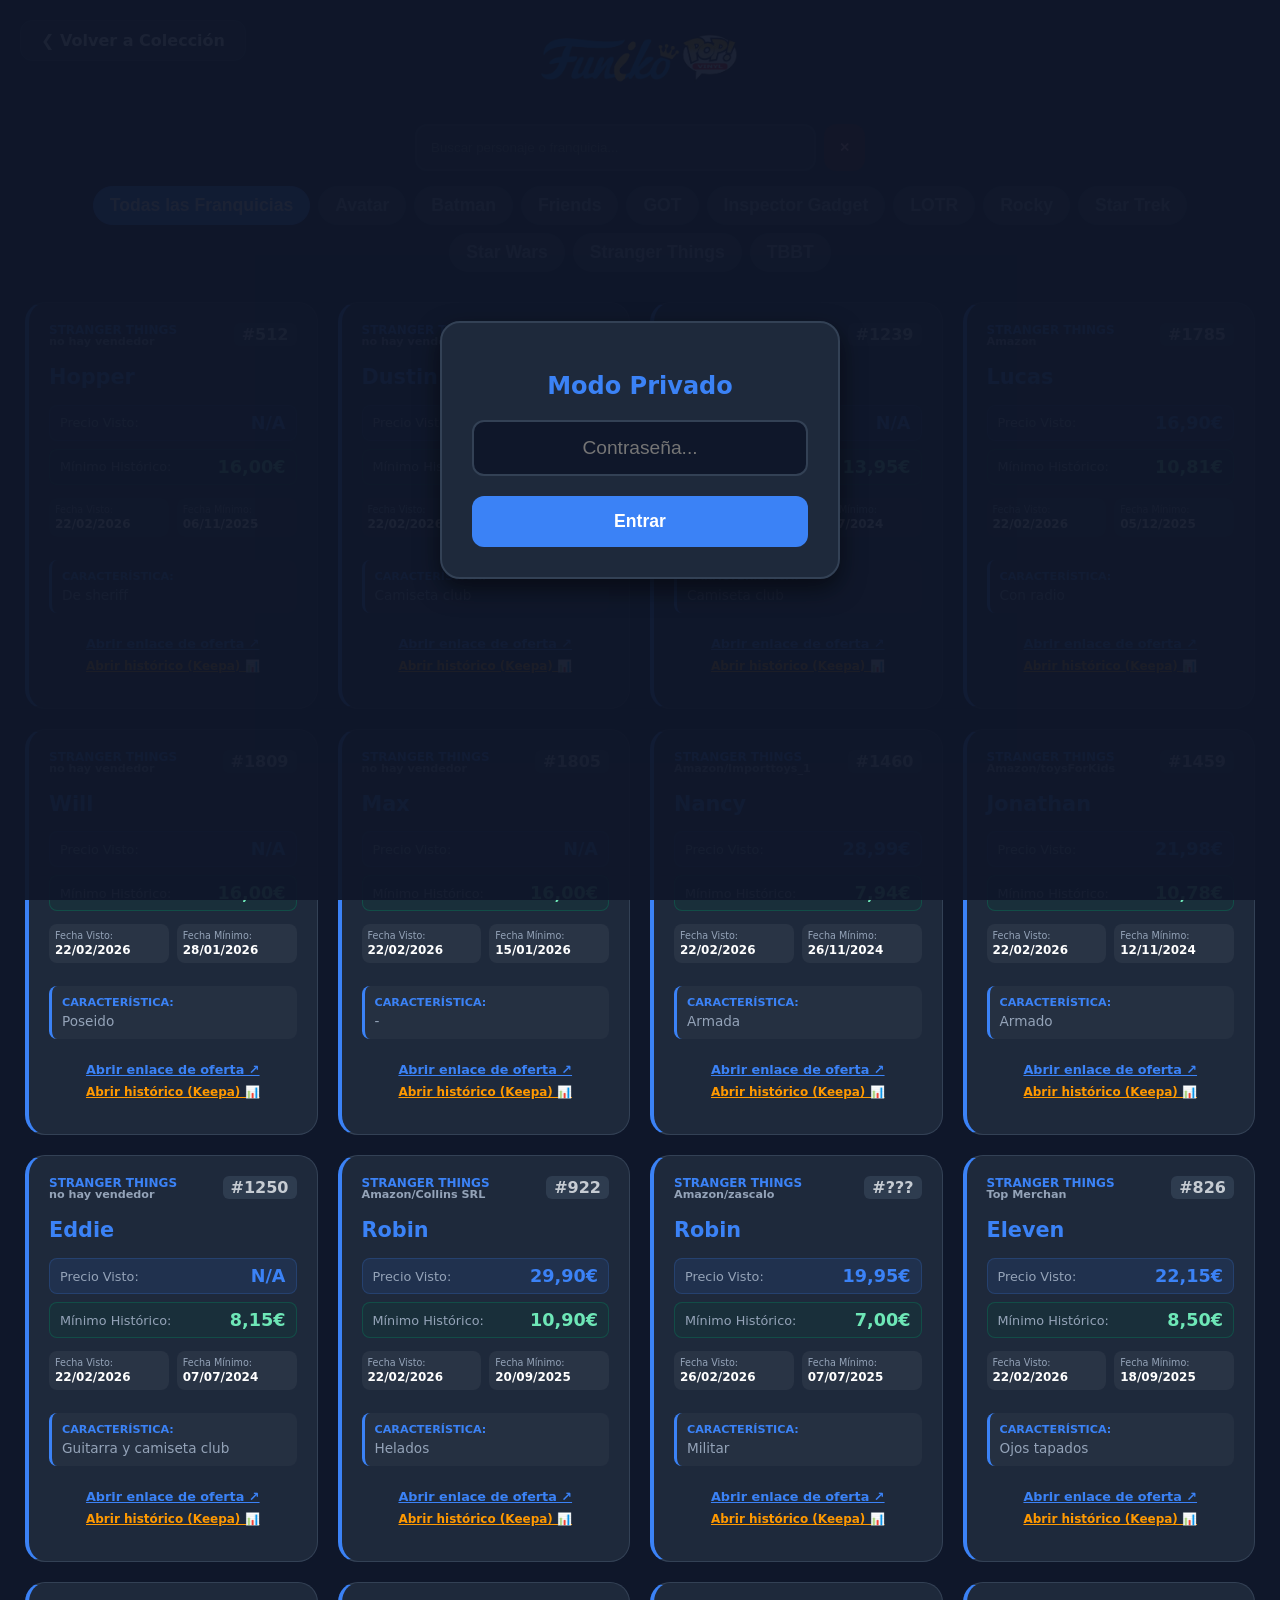
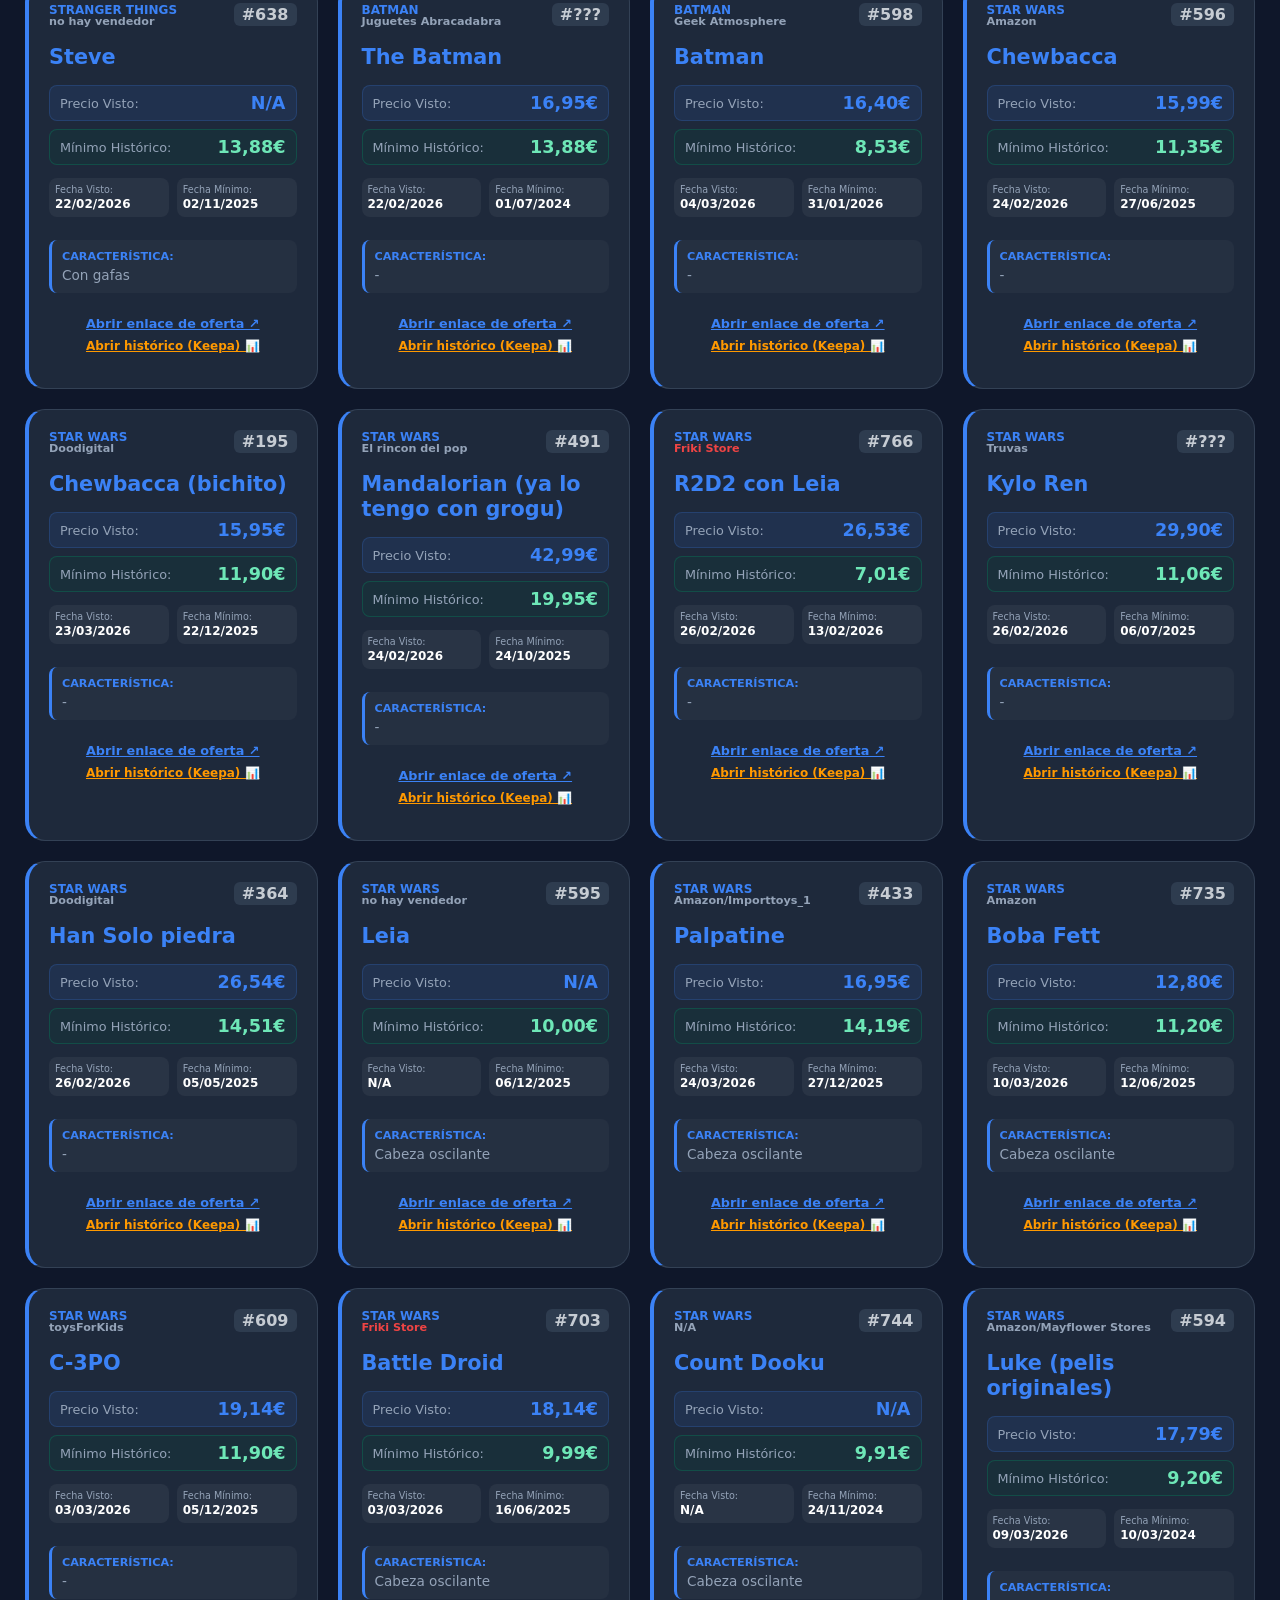
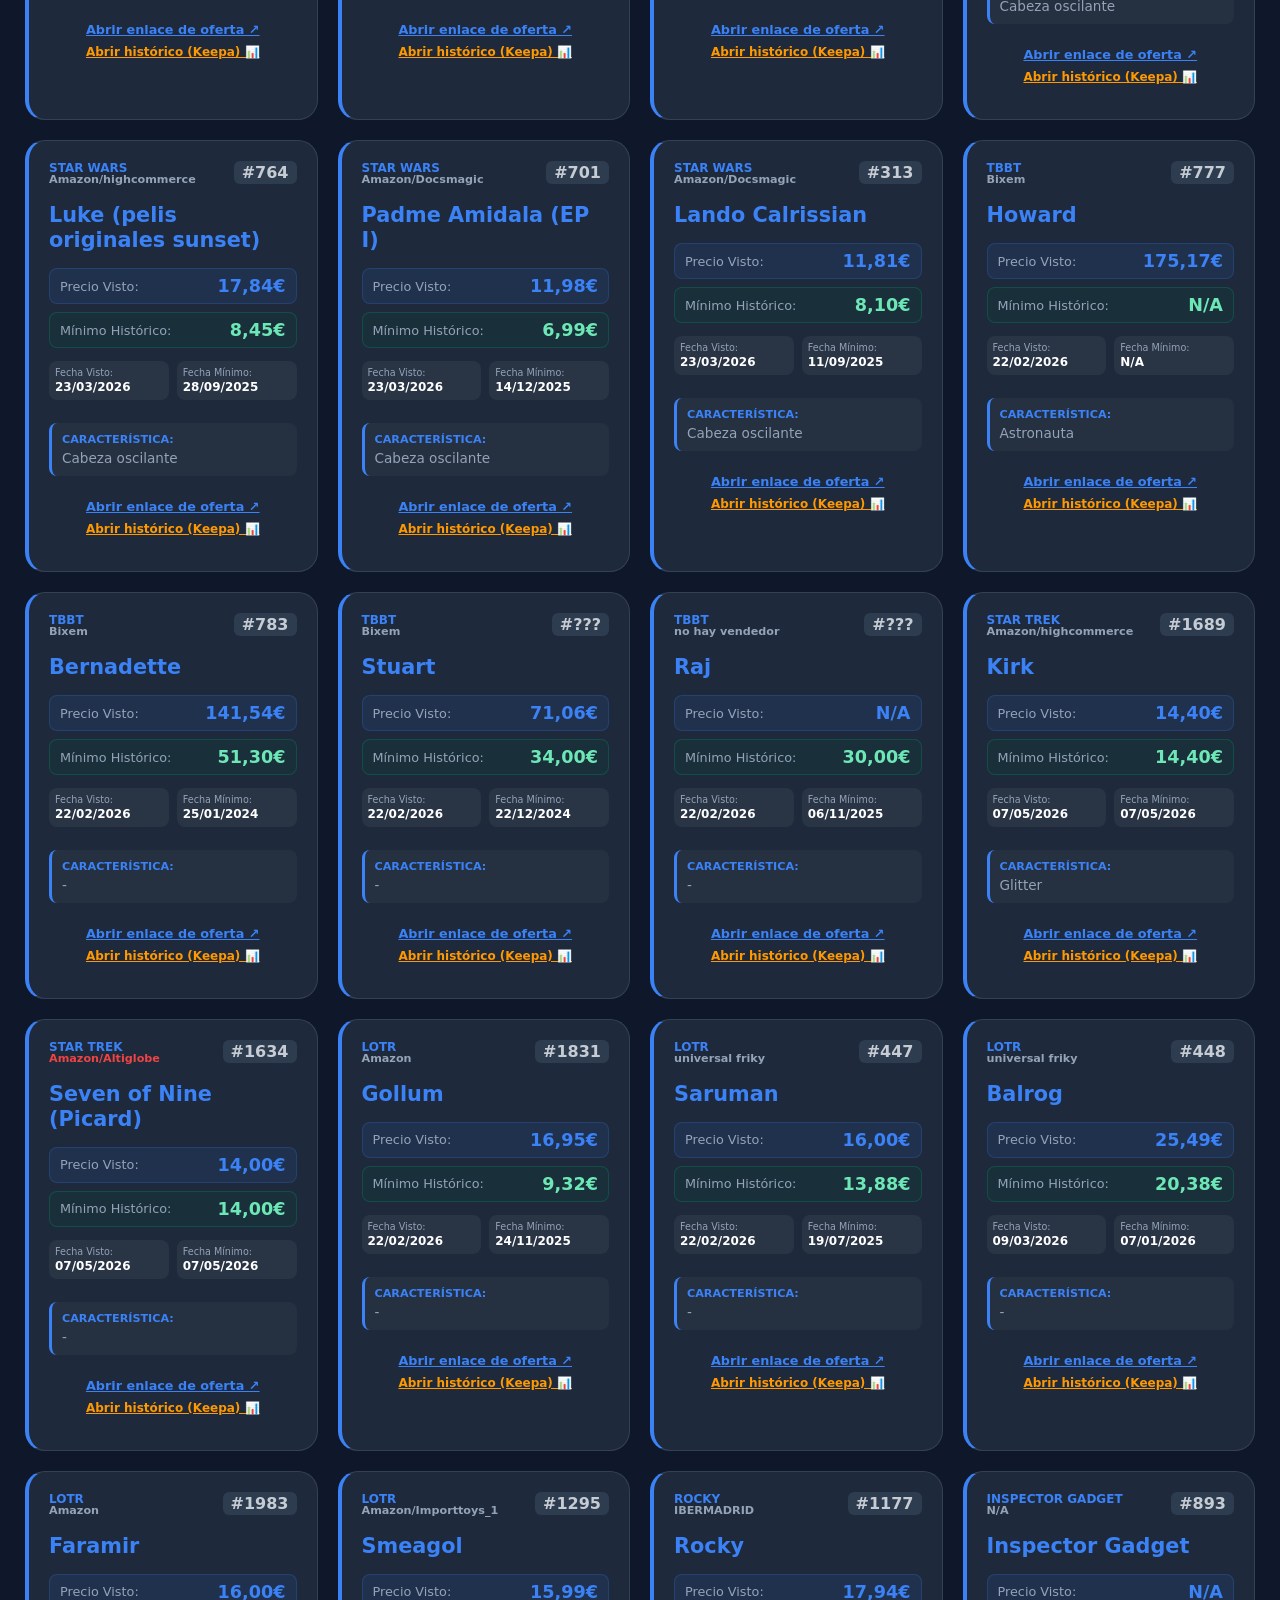
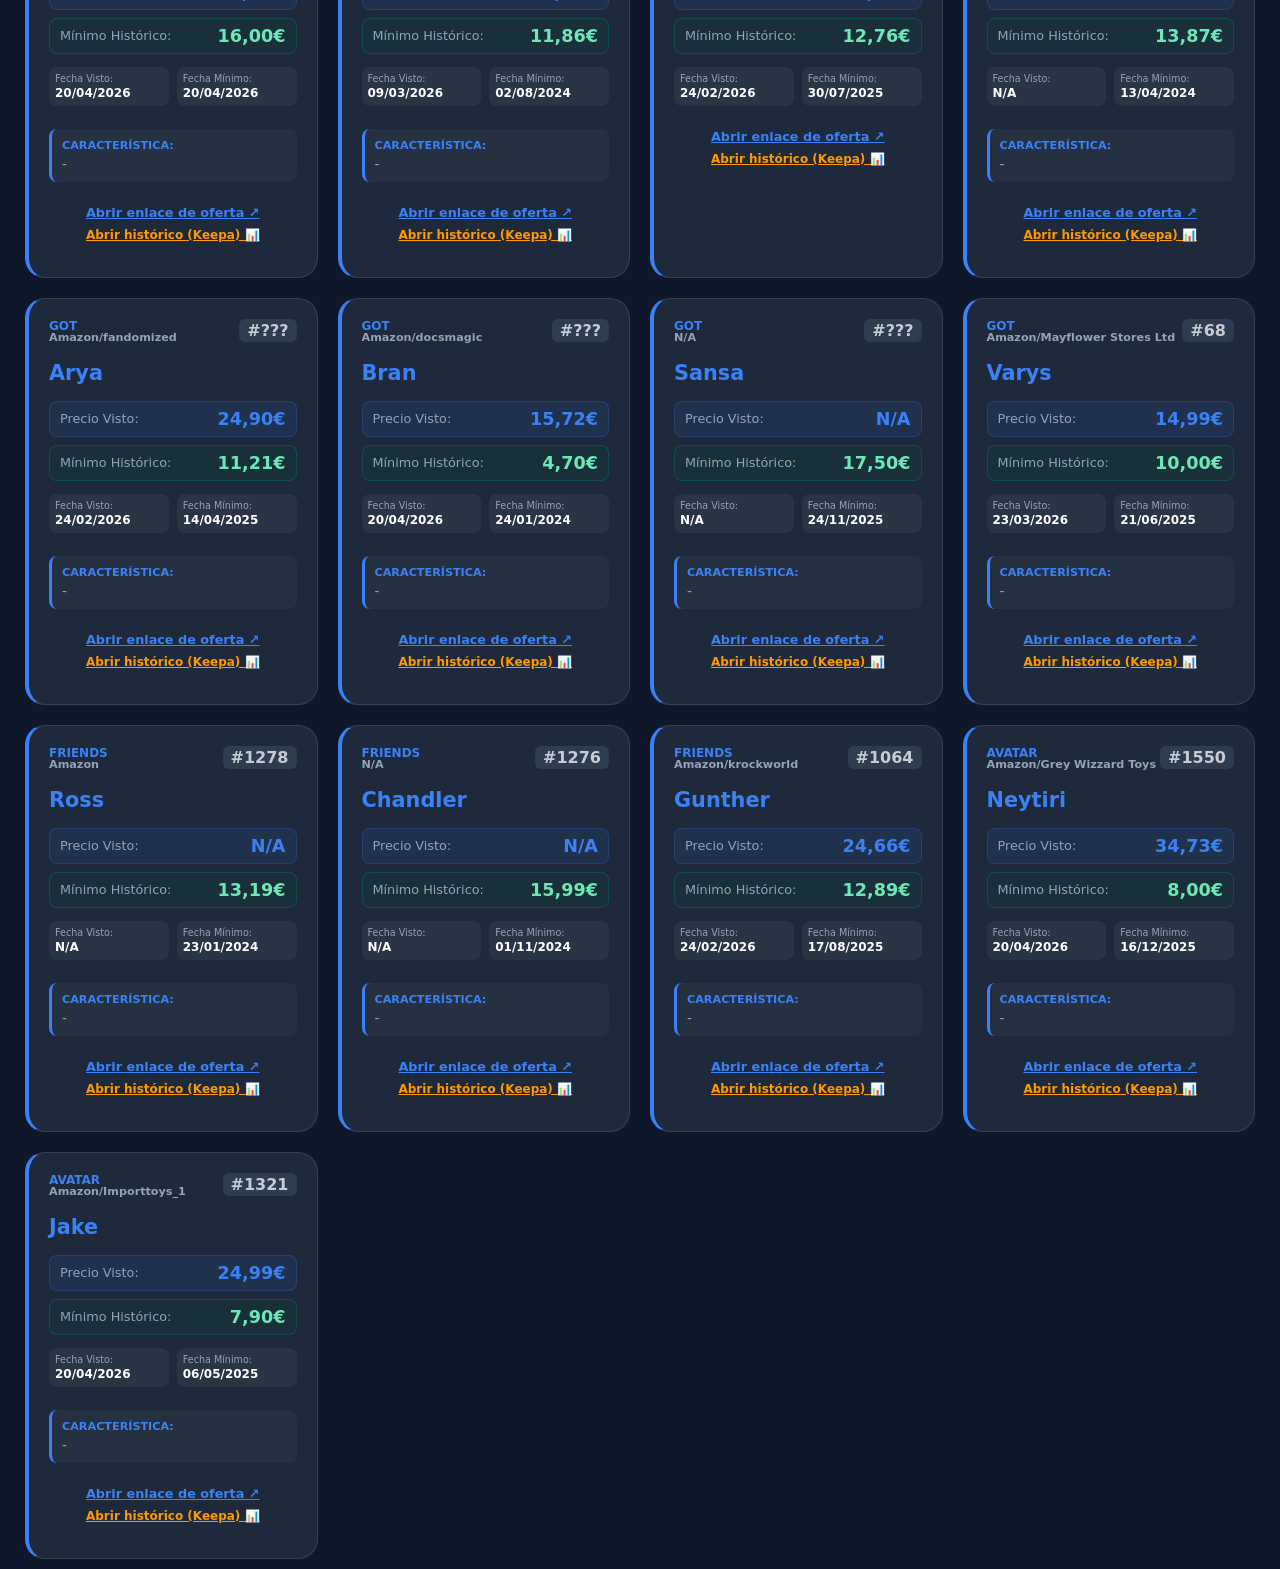
<file: monitorizacion.html>
<!DOCTYPE html>
<html lang="es">
<head>
    <meta charset="UTF-8">
    <meta name="viewport" content="width=device-width, initial-scale=1.0">
    <title>Monitorización - Funiko</title>
    <link rel="icon" type="image/png" href="imagenes/funkoIcon.png">
    <link rel="apple-touch-icon" href="imagenes/funkoIcon.png">
    <meta name="theme-color" content="#1e293b">
    <link rel="stylesheet" href="style.css">
    <style>
        .monitor-card {
            border-left: 4px solid var(--primary);
            width: 100%;
            max-width: 100%;
            box-sizing: border-box;
        }
        .monitor-grid {
            padding: 0 15px;
            width: 100%;
            box-sizing: border-box;
        }
        .price-info {
            display: flex;
            flex-direction: column;
            gap: 8px;
            margin-bottom: 15px;
        }
        .price-row {
            display: flex;
            justify-content: space-between;
            align-items: center;
            padding: 7px 10px;
            background: rgba(255,255,255,0.05);
            border-radius: 8px;
        }
        .price-label {
            font-size: 0.8rem;
            color: var(--muted);
        }
        .price-value {
            font-weight: 800;
            color: white;
        }
        .min-price {
            color: #6ee7b7;
        }
        .back-btn {
            position: absolute;
            top: 20px;
            left: 20px;
            padding: 10px 20px;
            background: var(--card);
            color: white;
            border: 1px solid var(--border);
            border-radius: 12px;
            text-decoration: none;
            font-weight: bold;
            display: flex;
            align-items: center;
            gap: 8px;
        }
        @media (max-width: 600px) {
            .back-btn {
                position: static;
                margin-bottom: 20px;
                width: fit-content;
                margin-left: auto;
                margin-right: auto;
            }
        }
    </style>
</head>
<body>

<a href="index.html" class="back-btn">❮ Volver a Colección</a>

<header>
    <h1>
        <img src="imagenes/funkoLogo.png" alt="Logo" class="header-logo"> 
    </h1>
    <div id="contador" class="stats-container"></div>
</header>

<div class="controls">
    <div class="search-wrapper">
        <input type="text" id="search-bar" placeholder="Buscar personaje o franquicia..." oninput="filtrarMonitorizacion()">
        <button class="reset-btn" onclick="resetSearch()" title="Limpiar">✕</button>
    </div>
    <div class="filters" id="filter-container">
        <button id="btn-todos" class="filter-btn active" onclick="filterByCategoryMonitor('todos', this)">Todas las Franquicias</button>
    </div>
</div>

<div class="grid monitor-grid" id="monitor-grid"></div>

<!-- Modal de Contraseña -->
<div id="passwordModal">
    <div class="password-content">
        <h2>Modo Privado</h2>
        <input type="password" id="passwordInput" placeholder="Contraseña...">
        <button class="btn-unlock" onclick="verificarPassword()">Entrar</button>
    </div>
</div>

<script src="monitorizacion.js?v=1.3"></script>
</body>
</html>
</file>
<file: style.css>
:root {
    --bg: #0f172a;
    --card: #1e293b;
    --primary: #3b82f6;
    --text: #f1f5f9;
    --muted: #94a3b8;
    --accent: #ef4444;
    --border: #334155;
    --pill-bg: #334155;
    --success-bg: #064e3b;
    --success-text: #6ee7b7;
    --info-bg: #1e3a8a;
    --info-text: #93c5fd;
}

* { box-sizing: border-box; }
html, body { 
    overflow-x: hidden; 
    width: 100%; 
    position: relative; 
    margin: 0; 
    padding: 0;
    -webkit-overflow-scrolling: touch;
}
body { 
    font-family: 'Segoe UI', system-ui, sans-serif; 
    background-color: var(--bg); 
    color: var(--text); 
    padding: 10px; 
}

header { text-align: center; margin-bottom: 20px; }
h1 { font-size: 2rem; margin-bottom: 10px; }

.stats-container { display: flex; justify-content: center; gap: 10px; margin-bottom: 30px; flex-wrap: wrap; }
.footer-stats { display: flex; justify-content: center; margin-top: 40px; margin-bottom: 40px; }
.stat-pill { padding: 12px 24px; border-radius: 25px; font-size: 1.1rem; font-weight: 700; box-shadow: 0 4px 6px rgba(0,0,0,0.2); display: flex; align-items: center; justify-content: center; min-width: 200px; gap: 6px; }
.stat-icon { height: 24px; width: auto; object-fit: contain; vertical-align: middle; }

.blur-stat {
    filter: blur(5px);
    transition: filter 0.3s ease;
    cursor: pointer;
    user-select: none;
}
.blur-stat.revealed {
    filter: blur(0);
}
.pill-count { background: var(--pill-bg); color: var(--text); }
.pill-price { background: var(--success-bg); color: var(--success-text); }
.pill-total { background: var(--info-bg); color: var(--info-text); }

.controls { width: 100%; max-width: 1200px; margin: 0 auto 30px; display: flex; flex-direction: column; gap: 15px; align-items: center; padding: 0 5px; }
.search-wrapper { display: flex; gap: 8px; width: 100%; max-width: 450px; align-items: stretch; }
#search-bar { flex: 1; min-width: 0; padding: 14px; background: var(--card); border: 2px solid var(--border); border-radius: 12px; color: white; outline: none; }
.reset-btn { padding: 0 15px; background: #450a0a; color: #fca5a5; border: none; border-radius: 12px; cursor: pointer; font-weight: bold; }

.filters { display: flex; gap: 8px; flex-wrap: wrap; justify-content: center; }
.status-filters { margin-top: 5px; }
.filter-btn { padding: 8px 16px; border: 1px solid var(--border); border-radius: 20px; background: var(--pill-bg); color: var(--muted); cursor: pointer; font-weight: 600; transition: 0.2s; font-size: 1.1rem; }
.filter-btn.active { background: var(--primary); color: white; border-color: var(--primary); }

/* Estilos específicos para botones de estado cuando están activos */
.status-btn-recibido.active { background: #064e3b; color: #6ee7b7; border-color: #059669; }
.status-btn-transito.active { background: #854d0e; color: #fef08a; border-color: #eab308; }
.status-btn-preventa.active { background: #991b1b; color: #fecaca; border-color: #ef4444; }

/* Botón especial de Monitorización */
.btn-monitorizacion { background: #facc15; color: #422006; border-color: #eab308; opacity: 1; }
.btn-monitorizacion:hover { background: #eab308; color: #422006; transform: scale(1.05); }

.grid { display: grid; grid-template-columns: repeat(auto-fill, minmax(280px, 1fr)); gap: 20px; width: 100%; max-width: 1400px; margin: 0 auto; }
.card { background: var(--card); border-radius: 20px; overflow: hidden; border: 1px solid var(--border); display: flex; flex-direction: column; animation: fadeInUp 0.4s ease backwards; position: relative; }
.card-img-container { position: relative; height: 400px; background: #000; cursor: zoom-in; }
.card img { width: 100%; height: 100%; object-fit: contain; transition: opacity 0.3s ease, transform 0.3s ease; }
.img-changing { opacity: 0.5; transform: scale(0.95); }

.price-badge { position: absolute; top: 12px; right: 12px; background: rgba(15,23,42,0.85); padding: 8px 16px; border-radius: 10px; font-size: 1.25rem; font-weight: 800; border: 2px solid var(--border); z-index: 10; color: white; }
.status-badge { position: absolute; top: 12px; left: 12px; padding: 8px 16px; border-radius: 10px; font-size: 1.1rem; font-weight: 800; text-transform: uppercase; z-index: 10; letter-spacing: 0.5px; }

/* NUEVOS COLORES DE ESTADO INTENSOS */
.estado-recibido { background: #064e3b; color: #6ee7b7; border: 1px solid #059669; }
.estado-transito { background: #854d0e; color: #fef08a; border: 1px solid #eab308; } /* Amarillo más puro */
.estado-preventa { background: #991b1b; color: #fecaca; border: 1px solid #ef4444; } /* Rojo más vibrante */
.estado-default { background: #334155; color: #cbd5e1; border: 1px solid #475569; }

.card-content { padding: 20px; flex-grow: 1; display: flex; flex-direction: column; }
.category-tag { color: var(--primary); font-size: 0.75rem; font-weight: 800; text-transform: uppercase; }
.tvshow-tag { color: var(--muted); font-size: 0.7rem; font-weight: 600; margin-top: -2px; }
.nro-funko-tag { background: var(--border); color: var(--text); font-size: 1rem; font-weight: 800; padding: 2px 8px; border-radius: 6px; opacity: 0.8; }

/* Resaltado de búsqueda */
.search-highlight, mark {
    background-color: #064e3b !important;
    color: #6ee7b7 !important;
    padding: 0 !important;
    margin: 0 !important;
    border: none !important;
    border-radius: 0 !important;
    font-weight: inherit !important;
    display: inline !important;
    vertical-align: baseline !important;
}

h3 { margin: 5px 0 15px; font-size: 1.3rem; color: white; line-height: 1.2; }

.btn-group { display: grid; grid-template-columns: 1fr 1fr; gap: 12px; margin-top: auto; }
.btn-detail { padding: 10px; background: #334155; border: 1px solid #475569; border-radius: 10px; color: white; font-weight: bold; cursor: pointer; }
.btn-video { padding: 10px; background: var(--accent); color: white; text-decoration: none; border-radius: 10px; font-weight: bold; text-align: center; }

.nav-overlay { position: absolute; top: 0; left: 0; width: 100%; height: 100%; display: flex; justify-content: space-between; align-items: center; pointer-events: none; opacity: 0; transition: 0.3s; }
.card-img-container:hover .nav-overlay { opacity: 1; }
.nav-btn { background: rgba(0,0,0,0.6); color: white; border: none; padding: 15px; cursor: pointer; pointer-events: auto; font-size: 1.2rem; }

.modal, .lightbox { 
    display: none; 
    position: fixed; 
    z-index: 1000; 
    left: 0; 
    top: 0; 
    width: 100%; 
    height: 100%; 
    background: rgba(0,0,0,0.85); 
    backdrop-filter: blur(4px); 
    align-items: center; 
    justify-content: center; 
    overflow: hidden;
}
.modal-content { 
    background: var(--card); 
    padding: 30px; 
    border-radius: 25px; 
    max-width: 550px; 
    width: 92%; 
    border: 1px solid var(--border); 
    position: relative; 
    max-height: 90vh; 
    overflow-y: auto; 
}
.close-modal, .close-lightbox { position: absolute; top: 15px; right: 20px; font-size: 2rem; cursor: pointer; border: none; background: none; color: var(--muted); z-index: 2100; }

.modal-info-grid { display: grid; grid-template-columns: 1fr 1fr; gap: 15px; border-top: 1px solid var(--border); padding-top: 20px; margin-top: 20px; }
.info-item { font-size: 0.85rem; color: var(--muted); }
.info-item b { color: white; display: block; font-size: 0.95rem; margin-top: 2px; }
.notes-box { margin-top: 20px; padding: 12px; background: var(--bg); border-radius: 10px; border-left: 4px solid var(--primary); font-size: 0.85rem; }

.lightbox { z-index: 2000; background: rgba(0,0,0,0.95); }
.lightbox img { max-width: 95%; max-height: 85vh; border-radius: 10px; position: relative; z-index: 2010; transition: opacity 0.3s ease, transform 0.3s ease; object-fit: contain; }
.lightbox img.img-changing { opacity: 0; transform: scale(0.9); }
.nav-btn-light { position: absolute; background: none; color: white; border: none; font-size: 3rem; cursor: pointer; padding: 20px; z-index: 2100; transition: 0.2s; }
.nav-btn-light:hover { color: var(--primary); transform: scale(1.1); }
.nav-btn-light.prev { left: 10px; }
.nav-btn-light.next { right: 10px; }

@keyframes fadeInUp { from { opacity: 0; transform: translateY(15px); } to { opacity: 1; transform: translateY(0); } }

h1 {
    display: flex;
    align-items: center;
    justify-content: center;
    gap: 15px; /* Espacio entre el logo y el texto */
    font-size: 2.2rem;
}

.header-logo {
    height: 50px; /* Ajusta la altura a tu gusto */
    width: auto;
    object-fit: contain;
    /* Opcional: si tu logo es muy brillante puedes añadirle un poco de sombra */
    filter: drop-shadow(0 0 5px rgba(0,0,0,0.3));
}

/* Ajuste para móviles */
@media (max-width: 600px) {
    body { padding: 5px; }
    h1 { font-size: 1.3rem; gap: 6px; width: 100%; justify-content: center; margin-top: 10px; }
    .header-logo { height: 28px; }
    
    .stats-container { flex-direction: column; align-items: center; gap: 12px; margin-bottom: 20px; width: 100%; padding: 0 10px; }
    .footer-stats { margin-top: 30px; margin-bottom: 30px; padding: 0 10px; }
    .stat-pill { padding: 10px 20px; font-size: 1rem; width: 100%; max-width: 300px; min-width: 0; }
    
    .controls { gap: 8px; margin-bottom: 15px; padding: 0 10px; width: 100%; }
    .search-wrapper { width: 90%; max-width: 350px; gap: 6px; }
    #search-bar { padding: 8px 12px; font-size: 0.8rem; border-radius: 8px; }
    .reset-btn { padding: 0 10px; border-radius: 8px; font-size: 0.8rem; flex-shrink: 0; }
    
    .filters { width: 100%; gap: 4px; }
    .filter-btn { padding: 5px 8px; font-size: 0.8rem; border-radius: 15px; }
    
    .grid { grid-template-columns: 1fr; gap: 20px; padding: 0 10px; width: 100%; }
    .card-img-container { height: auto; min-height: 0; aspect-ratio: auto; background: transparent; }
    .card img { height: auto; width: 100%; object-fit: cover; display: block; }
    .card-content { padding: 15px; }
    h3 { font-size: 1.2rem; margin: 5px 0 12px; white-space: normal; overflow: visible; text-overflow: clip; }
    
    .category-tag { font-size: 0.65rem; }
    .tvshow-tag { font-size: 0.6rem; }
    .nro-funko-tag { font-size: 0.65rem; padding: 1px 4px; }

    .price-badge { top: 6px; right: 6px; padding: 4px 10px; font-size: 0.95rem; border-radius: 8px; }
    .status-badge { top: 6px; left: 6px; padding: 4px 10px; font-size: 0.85rem; border-radius: 8px; }
    
    .btn-group { gap: 4px; }
    .btn-detail, .btn-video { padding: 5px 2px; font-size: 0.65rem; border-radius: 6px; }
    
    /* Lightbox en móvil */
    .lightbox { padding: 0; }
    .lightbox img { max-width: 100%; max-height: 100vh; width: auto; height: auto; border-radius: 0; }
    .nav-btn, .nav-btn-light { display: none !important; }
    .close-lightbox { top: 10px; right: 10px; font-size: 1.5rem; background: rgba(0,0,0,0.4); border-radius: 50%; width: 35px; height: 35px; display: flex; align-items: center; justify-content: center; }
}

/* Modal de Contraseña */
#passwordModal {
    display: none;
    position: fixed;
    z-index: 10000;
    left: 0;
    top: 0;
    width: 100%;
    height: 100%;
    background-color: rgba(15, 23, 42, 0.95);
    align-items: center;
    justify-content: center;
}

.password-content {
    background: var(--card);
    padding: 30px;
    border-radius: 20px;
    border: 2px solid var(--border);
    width: 90%;
    max-width: 400px;
    text-align: center;
    box-shadow: 0 10px 25px rgba(0,0,0,0.5);
}

.password-content h2 {
    margin-bottom: 20px;
    color: var(--primary);
}

.password-content input {
    width: 100%;
    padding: 15px;
    margin-bottom: 20px;
    background: var(--bg);
    border: 2px solid var(--border);
    border-radius: 12px;
    color: white;
    font-size: 1.2rem;
    text-align: center;
    outline: none;
}

.password-content .btn-unlock {
    width: 100%;
    padding: 15px;
    background: var(--primary);
    color: white;
    border: none;
    border-radius: 12px;
    font-size: 1.1rem;
    font-weight: bold;
    cursor: pointer;
    transition: transform 0.2s;
}

.password-content .btn-unlock:active {
    transform: scale(0.95);
}

.password-content .btn-skip {
    margin-top: 15px;
    background: transparent;
    color: var(--muted);
    border: none;
    cursor: pointer;
    font-size: 0.9rem;
    text-decoration: underline;
}

@keyframes fadeInUp {
    from { opacity: 0; transform: translateY(20px); }
    to { opacity: 1; transform: translateY(0); }
}
</file>
